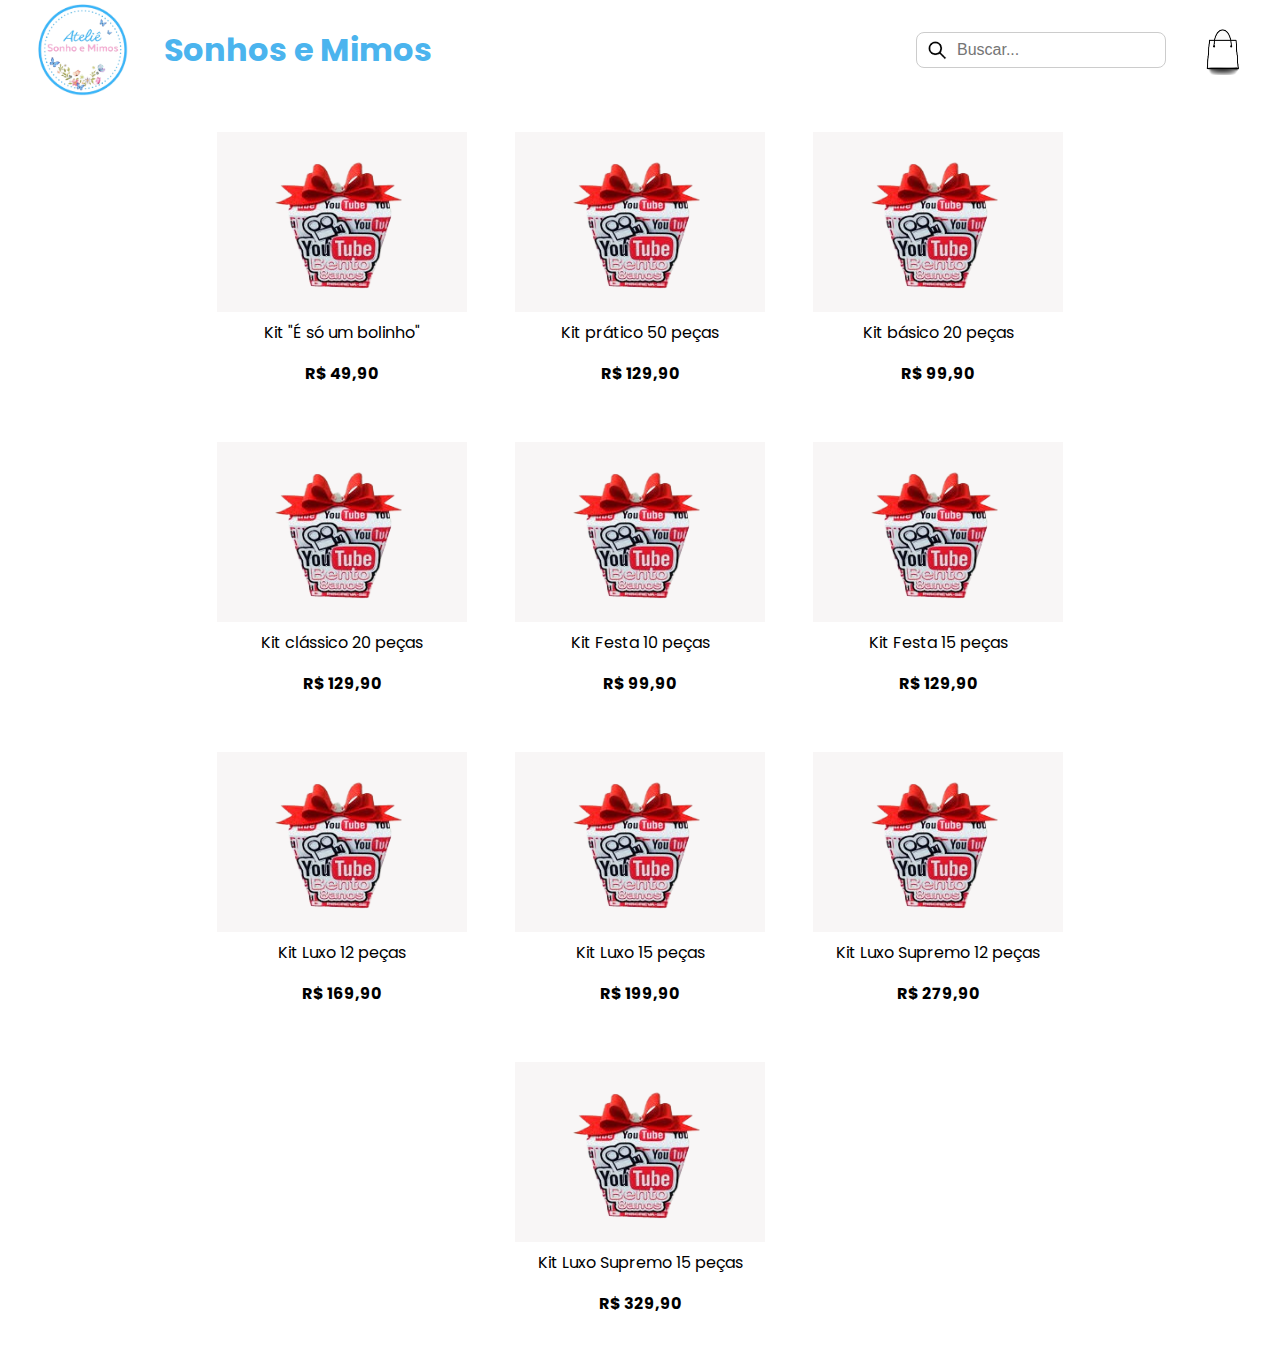
<file: index.html>
<!DOCTYPE html>
<html lang="en">

<head>
    <meta charset="UTF-8">
    <meta name="viewport" content="width=device-width, initial-scale=1.0">
    <title>Sonho e Mimos</title>
    <link rel="stylesheet" href="indexStyle.css">
</head>

<body>
    <header>
        <a href="index.html">
            <img src="img/logo.png" alt="Logo" width="100" height="100">
        </a>
        <a href="index.html">
            <h1>Sonhos e Mimos</h1>
        </a>
        <form action="/search" method="GET" class="search-form">
            <input type="text" name="query" placeholder="Buscar...">
        </form>
        <a href="https://www.instagram.com/sonho_e_mimos/?hl=pt-br" target="_blank">
            <img src="img/sacola.png" alt="Sacola" width="50" height="50">
        </a>
    </header>

    <main>
        <div class="container">
            <a href="kit1.html">
                <div class="card">
                    <div class="image-container">
                        <img src="img/caixa2.png" alt="caixa1">
                    </div>
                    <p>Kit "É só um bolinho"</p>
                    <p>R$ 49,90</p>
                </div>
            </a>
            <a href="kit2.html">
                <div class="card">
                    <div class="image-container">
                        <img src="img/caixa2.png" alt="caixa2">
                    </div>
                    <p>Kit prático 50 peças</p>
                    <p>R$ 129,90</p>
                </div>
            </a>
            <a href="kit3.html">
                <div class="card">
                    <div class="image-container">
                        <img src="img/caixa2.png" alt="caixa1">
                    </div>
                    <p>Kit básico 20 peças</p>
                    <p>R$ 99,90</p>
                </div>
            </a>
            <a href="kit4.html">
                <div class="card">
                    <div class="image-container">
                        <img src="img/caixa2.png" alt="caixa2">
                    </div>
                    <p>Kit clássico 20 peças</p>
                    <p>R$ 129,90</p>
                </div>
            </a>
            <a href="kit5.html">
                <div class="card">
                    <div class="image-container">
                        <img src="img/caixa2.png" alt="caixa1">
                    </div>
                    <p>Kit Festa 10 peças</p>
                    <p>R$ 99,90</p>
                </div>
            </a>
            <a href="kit6.html">
                <div class="card">
                    <div class="image-container">
                        <img src="img/caixa2.png" alt="caixa2">
                    </div>
                    <p>Kit Festa 15 peças</p>
                    <p>R$ 129,90</p>
                </div>
            </a>
            <a href="kit7.html">
                <div class="card">
                    <div class="image-container">
                        <img src="img/caixa2.png" alt="caixa2">
                    </div>
                    <p>Kit Luxo 12 peças</p>
                    <p>R$ 169,90</p>
                </div>
            </a>
            <a href="kit8.html">
                <div class="card">
                    <div class="image-container">
                        <img src="img/caixa2.png" alt="caixa2">
                    </div>
                    <p>Kit Luxo 15 peças</p>
                    <p>R$ 199,90</p>
                </div>
            </a>
            <a href="kit9.html">
                <div class="card">
                    <div class="image-container">
                        <img src="img/caixa2.png" alt="caixa2">
                    </div>
                    <p>Kit Luxo Supremo 12 peças</p>
                    <p>R$ 279,90</p>
                </div>
            </a>
            <a href="kit10.html">
                <div class="card">
                    <div class="image-container">
                        <img src="img/caixa2.png" alt="caixa2">
                    </div>
                    <p>Kit Luxo Supremo 15 peças</p>
                    <p>R$ 329,90</p>
                </div>
            </a>
        </div>
    </main>
</body>

</html>
</file>
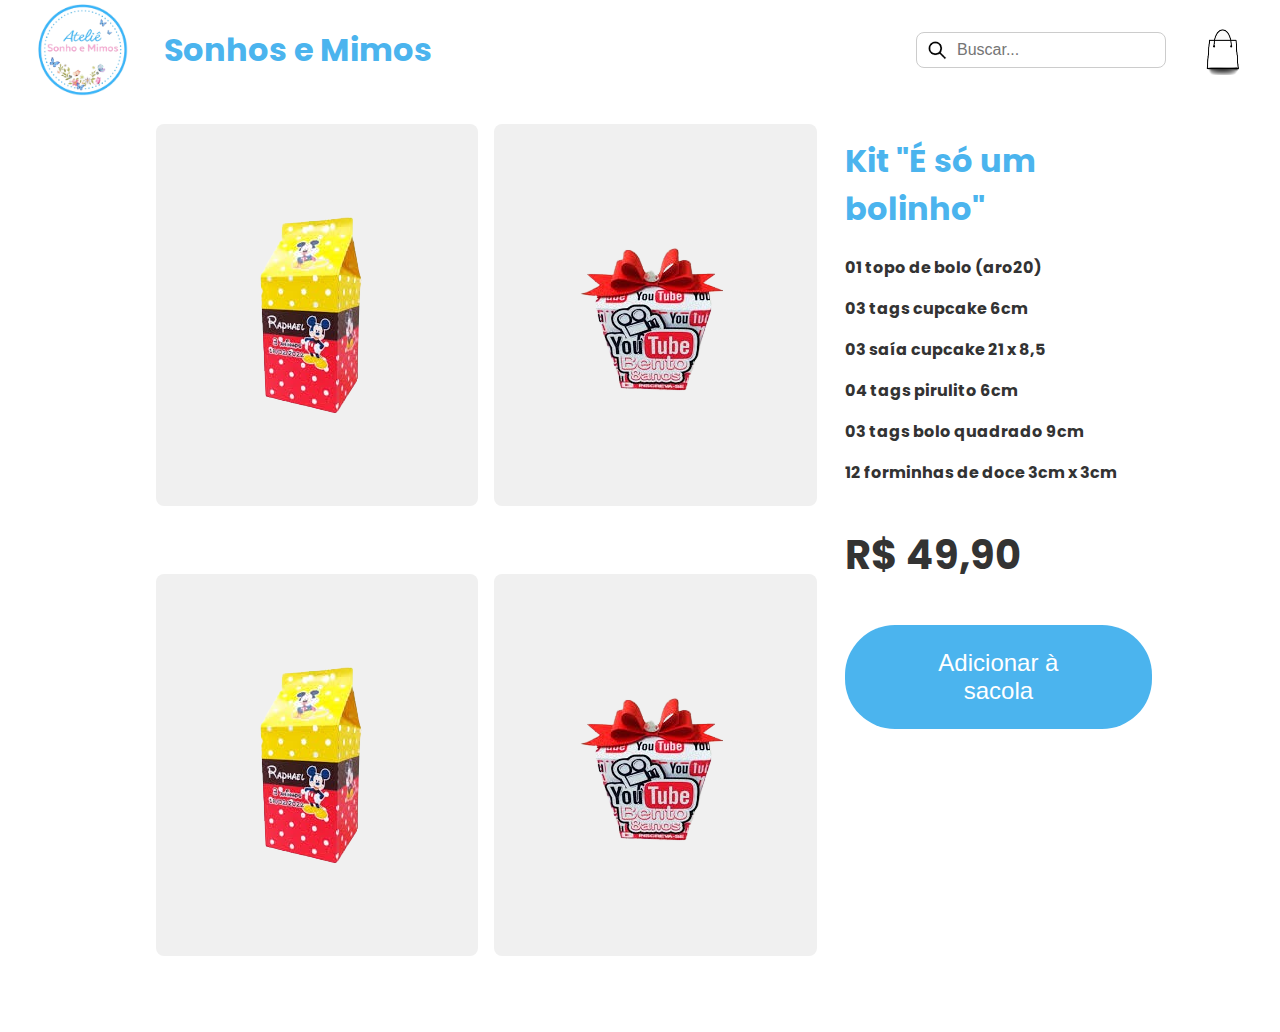
<file: kit1.html>
<!DOCTYPE html>
<html lang="en">

<head>
    <meta charset="UTF-8">
    <meta name="viewport" content="width=device-width, initial-scale=1.0">
    <title>Sonho e Mimos</title>
    <link rel="stylesheet" href="kit1Style.css">
</head>

<body>
    <header>
        <a href="index.html">
            <img src="img/logo.png" alt="Logo" width="100" height="100">
        </a>
        <a href="index.html">
            <h1>Sonhos e Mimos</h1>
        </a>
        <form action="/search" method="GET" class="search-form">
            <input type="text" name="query" placeholder="Buscar...">
        </form>
        <a href="https://www.instagram.com/sonho_e_mimos/?hl=pt-br" target="_blank">
            <img src="img/sacola.png" alt="Sacola" width="50" height="50">
        </a>
    </header>

</body>
<main>
    <div class="containerItens">
        <div class="card">
            <div class="image-container">
                <img src="img/caixa.png" alt="caixa1">
            </div>
        </div>
        <div class="card">
            <div class="image-container">
                <img src="img/caixa2.png" alt="caixa2">
            </div>
        </div>
        <div class="card">
            <div class="image-container">
                <img src="img/caixa.png" alt="caixa1">
            </div>
        </div>
        <div class="card">
            <div class="image-container">
                <img src="img/caixa2.png" alt="caixa2">
            </div>
        </div>
    </div>
    <div class="containerDesc">
        <div class="card">
            <h1>Kit "É só um bolinho"</h1>
            <p>01 topo de bolo (aro20)</p>
            <p> 03 tags cupcake 6cm</p>
            <p> 03 saía cupcake 21 x 8,5</p>
            <p> 04 tags pirulito 6cm</p>
            <p> 03 tags bolo quadrado 9cm</p>
            <p> 12 forminhas de doce 3cm x 3cm</p>
            <p class="preco">R$ 49,90</p>
            <button>Adicionar à sacola</button>
        </div>
    </div>
</main>

</html>
</file>
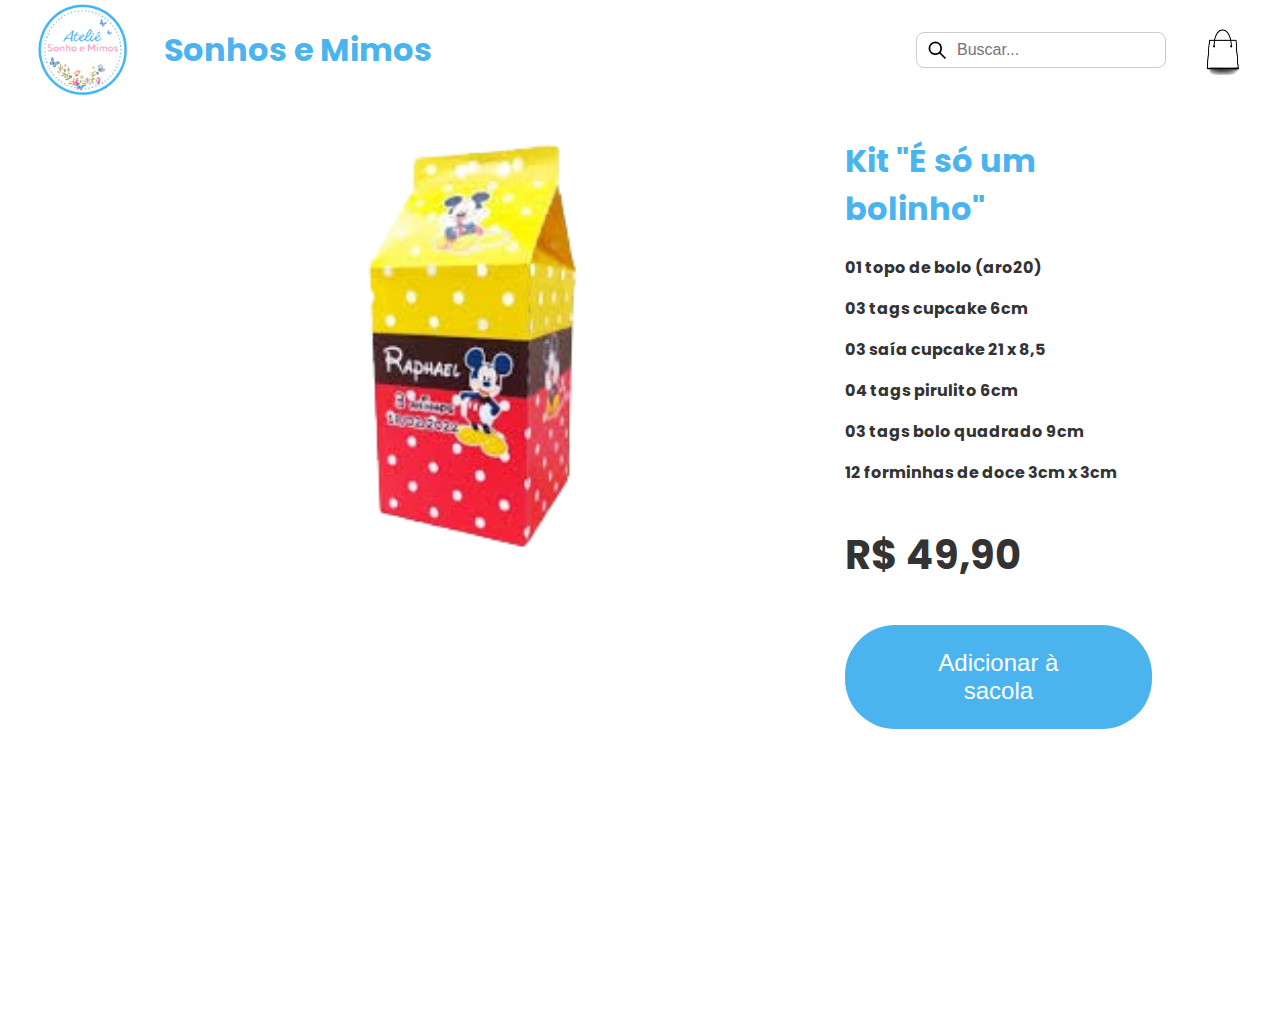
<file: kit10.html>
<!DOCTYPE html>
<html lang="pt-BR">

<head>
    <meta charset="UTF-8">
    <meta name="viewport" content="width=device-width, initial-scale=1.0">
    <title>Sonho e Mimos</title>
    <link rel="stylesheet" href="kitStyle.css">
</head>

<body>
    <header>
        <a href="index.html">
            <img src="img/logo.png" alt="Logo" width="100" height="100">
        </a>
        <a href="index.html">
            <h1>Sonhos e Mimos</h1>
        </a>
        <form action="/search" method="GET" class="search-form">
            <input type="text" name="query" placeholder="Buscar...">
        </form>
        <a href="https://www.instagram.com/sonho_e_mimos/?hl=pt-br" target="_blank">
            <img src="img/sacola.png" alt="Sacola" width="50" height="50">
        </a>
    </header>

    <main>
        <div class="carousel">
            <div class="carousel-images">
                <img src="img/caixa.png" alt="caixa1">
                <img src="img/caixa2.png" alt="caixa2">
                <img src="img/caixa.png" alt="caixa1">
                <img src="img/caixa2.png" alt="caixa2">
            </div>
            <button class="prev">❮</button>
            <button class="next">❯</button>
        </div>

        <div class="containerDesc">
            <div class="card">
                <h1>Kit "É só um bolinho"</h1>
                <p>01 topo de bolo (aro20)</p>
                <p>03 tags cupcake 6cm</p>
                <p>03 saía cupcake 21 x 8,5</p>
                <p>04 tags pirulito 6cm</p>
                <p>03 tags bolo quadrado 9cm</p>
                <p>12 forminhas de doce 3cm x 3cm</p>
                <p class="preco">R$ 49,90</p>
                <button>Adicionar à sacola</button>
            </div>
        </div>
    </main>

    <script>
        const carouselImages = document.querySelector('.carousel-images');
        const images = document.querySelectorAll('.carousel-images img');
        const prevBtn = document.querySelector('.prev');
        const nextBtn = document.querySelector('.next');

        let currentIndex = 0;

        function showImage(index) {
            const imageWidth = images[0].clientWidth;
            carouselImages.style.transform = `translateX(${-index * imageWidth}px)`;
        }

        nextBtn.addEventListener('click', () => {
            currentIndex = (currentIndex + 1) % images.length;
            showImage(currentIndex);
        });

        prevBtn.addEventListener('click', () => {
            currentIndex = (currentIndex - 1 + images.length) % images.length;
            showImage(currentIndex);
        });

        window.addEventListener('resize', () => showImage(currentIndex));
    </script>

</body>

</html>
</file>
<file: indexStyle.css>
@import url('https://fonts.googleapis.com/css2?family=Oswald&family=Poppins:ital,wght@0,100;0,200;0,300;0,400;0,500;0,600;0,700;0,800;0,900&display=swap');

body {
    margin: 0;
    background-color: #fff;
    font-family: Poppins, sans-serif;
    display: flex;
    flex-direction: column;
}

header {
    background-color: #fff;
    margin: 0;
    display: flex;
    justify-content: space-between;
    align-items: center;
    width: 100%;
    position: sticky;
    top: 0;
}

header h1{
  color: #4bb4ee;
}

header img {
    max-width: 100px;
    display: flex;
    box-sizing: border-box;
    margin: 0 2rem;
}

header img:hover {
    filter: brightness(5);
    transition: filter 0.3s ease;
    filter: drop-shadow(5px 5px 10px rgba(255, 255, 255, 0.5));
}

main {
    display: flex;
    flex-direction: column;
    min-height: 100vh;
    margin: 1rem auto;
    width: 80%;
}

.container {
    display: flex;
    flex-wrap: wrap;
    gap: 1rem;
    justify-content: center;
}

.card {
    padding: 1rem;
    flex: 1 0 250px;
    max-width: 250px;
    border-radius: 8px;
    display: flex;
    flex-direction: column;
    justify-content: space-between;
    text-align: center;
}

.card p {
    margin: 0.5rem 0;
}

.card p:last-of-type {
    font-weight: bold;
}

.image-container {
    width: 100%;
    height: 180px;
    overflow: hidden;
    display: flex;
    justify-content: center;
    align-items: center;
    background-color: #f8f6f6;
}

.image-container img {
    max-width: 100%;
    max-height: 100%; 
    object-fit: cover;
}

.search-form {
    display: flex;
    align-items: center;
    gap: 0.5rem;
    margin-left: auto;
}

.search-form input[type="text"] {
    padding: 0.5rem;
    border: 1px solid #ccc;
    border-radius: 8px;
    font-size: 1rem;
    width: 200px;
    transition: width 0.3s ease;
    background: url('img/lupa.png') no-repeat 10px center;
    background-size: 20px 20px;
    padding-left: 40px;
}

.search-form input[type="text"]:focus {
    width: 250px;
    border-color: #000;
}

a {
    text-decoration: none;
    color: inherit;
}

a:visited {
    color: inherit;
}
</file>
<file: kit1Style.css>
@import url('https://fonts.googleapis.com/css2?family=Oswald&family=Poppins:ital,wght@0,100;0,200;0,300;0,400;0,500;0,600;0,700;0,800;0,900&display=swap');

body {
    margin: 0;
    background-color: #fff;
    font-family: Poppins, sans-serif;
    display: flex;
    flex-direction: column;
}

header {
    background-color: #fff;
    margin: 0;
    display: flex;
    justify-content: space-between;
    align-items: center;
    width: 100%;
    position: sticky;
    top: 0;
}

header h1 {
    color: #4bb4ee;
}

header img {
    max-width: 100px;
    display: flex;
    box-sizing: border-box;
    margin: 0 2rem;
}

header img:hover {
    filter: brightness(5);
    transition: filter 0.3s ease;
    filter: drop-shadow(5px 5px 10px rgba(255, 255, 255, 0.5));
}

main {
    display: flex;
    min-height: 100vh;
    margin: 1rem auto;
    width: 80%;
    justify-content: space-between;
}

.containerItens, .containerDesc {
    display: flex;
    flex-wrap: wrap;
    justify-content: center;
    align-items: flex-start;
}

.containerItens {
    width: 70%; /* Aumentado para 70% */
}

.containerDesc {
    width: 30%; /* Reduzido para 30% */
}

.containerItens .card {
    width: 45%;
    margin: 0.5rem;
}

.containerItens .image-container {
    background-color: #f0f0f0;
    border-radius: 8px;
    padding: 1rem;
    display: flex;
    justify-content: center;
    align-items: center;
    height: 350px;
}

.containerDesc .card {
    width: 100%;
    text-align: left;
}

.containerDesc h1 {
    color: #4bb4ee;
}

.containerDesc p {
    font-size: 1rem;
    color: #333;
    font-weight: bold;
}

.containerDesc .preco {
    font-size: 2.5rem;
    color: #333;
    font-weight: bold;
}

.containerDesc button {
    padding: 1.5rem 4rem;
    background-color: #4bb4ee;
    color: #fff;
    border: none;
    border-radius: 50px;
    cursor: pointer;
    transition: background-color 0.3s ease;
    font-size: 1.5rem;
}

.containerDesc button:hover {
    background-color: #3a9edc;
}

.search-form {
    display: flex;
    align-items: center;
    gap: 0.5rem;
    margin-left: auto;
}

.search-form input[type="text"] {
    padding: 0.5rem;
    border: 1px solid #ccc;
    border-radius: 8px;
    font-size: 1rem;
    width: 200px;
    transition: width 0.3s ease;
    background: url('img/lupa.png') no-repeat 10px center;
    background-size: 20px 20px;
    padding-left: 40px;
}

.search-form input[type="text"]:focus {
    width: 250px;
    border-color: #000;
}

a {
    text-decoration: none;
    color: inherit;
}

a:visited {
    color: inherit;
}
</file>
<file: kitStyle.css>
@import url('https://fonts.googleapis.com/css2?family=Oswald&family=Poppins:ital,wght@0,100;0,200;0,300;0,400;0,500;0,600;0,700;0,800;0,900&display=swap');

body {
    margin: 0;
    background-color: #fff;
    font-family: Poppins, sans-serif;
    display: flex;
    flex-direction: column;
}

header {
    background-color: #fff;
    margin: 0;
    display: flex;
    justify-content: space-between;
    align-items: center;
    width: 100%;
    position: sticky;
    top: 0;
    z-index: 10;
}

header h1 {
    color: #4bb4ee;
}

header img {
    max-width: 100px;
    display: flex;
    box-sizing: border-box;
    margin: 0 2rem;
}

header img:hover {
    filter: brightness(5);
    transition: filter 0.3s ease;
    filter: drop-shadow(5px 5px 10px rgba(255, 255, 255, 0.5));
}

main {
    display: flex;
    min-height: 100vh;
    margin: 1rem auto;
    width: 80%;
    justify-content: space-between;
}

.containerDesc {
    display: flex;
    flex-wrap: wrap;
    justify-content: center;
    align-items: flex-start;
}

.containerDesc {
    width: 30%;
}

.containerDesc .card {
    width: 100%;
    text-align: left;
}

.containerDesc h1 {
    color: #4bb4ee;
}

.containerDesc p {
    font-size: 1rem;
    color: #333;
    font-weight: bold;
}

.containerDesc .preco {
    font-size: 2.5rem;
    color: #333;
    font-weight: bold;
}

.containerDesc button {
    padding: 1.5rem 4rem;
    background-color: #4bb4ee;
    color: #fff;
    border: none;
    border-radius: 50px;
    cursor: pointer;
    transition: background-color 0.3s ease;
    font-size: 1.5rem;
}

.containerDesc button:hover {
    background-color: #3a9edc;
}

.search-form {
    display: flex;
    align-items: center;
    gap: 0.5rem;
    margin-left: auto;
}

.search-form input[type="text"] {
    padding: 0.5rem;
    border: 1px solid #ccc;
    border-radius: 8px;
    font-size: 1rem;
    width: 200px;
    transition: width 0.3s ease;
    background: url('img/lupa.png') no-repeat 10px center;
    background-size: 20px 20px;
    padding-left: 40px;
}

.search-form input[type="text"]:focus {
    width: 250px;
    border-color: #000;
}

a {
    text-decoration: none;
    color: inherit;
}

a:visited {
    color: inherit;
}

.carousel {
    position: relative;
    width: 45%;
    margin: 0 auto;
    overflow: hidden;
    height: 90%;
    z-index: 1; 
}

.carousel-images {
    display: flex;
    transition: transform 0.5s ease-in-out;
}

.carousel-images img {
    width: 100%;
    border-radius: 8px;
    flex-shrink: 0;
}

button.prev, button.next {
    position: absolute;
    top: 50%;
    transform: translateY(-50%);
    color: #333;
    border: none;
    padding: 1rem;
    cursor: pointer;
    font-size: 2rem;
    opacity: 0; 
    transition: opacity 0.3s ease; 
    background: none;
}

.carousel:hover button.prev, 
.carousel:hover button.next {
    opacity: 1;
}

button.prev {
    left: 10px;
}

button.next {
    right: 10px;
}
</file>
